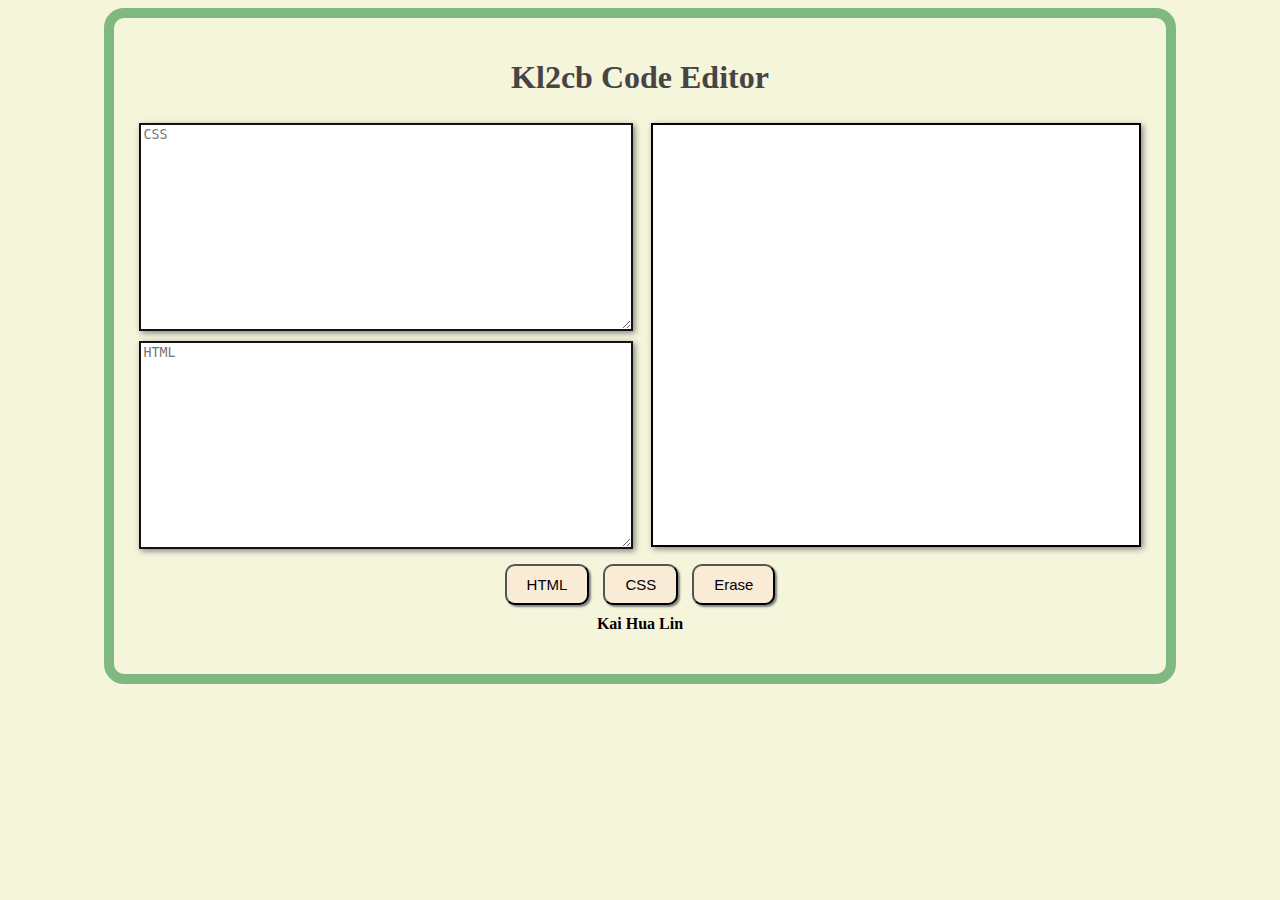
<file: challenge7/Kl2cbCodeEditor.html>
<!--
    Name: Kai Hua Lin
    Pawprint: kl2cb
    Date: 10/13/2019
    Challenge: Web Servers
-->
<!DOCTYPE html>

<html lang="en">
	<head>
		<meta charset="utf-8">
		<title id="nameTitle">Challenge 6: Code Editor</title>
        
        <script src="Kl2cbCodeEditor.js"></script>
        
        <style id="resultCss"></style>
        
		<link rel="stylesheet" type="text/css" href="Kl2cbCodeEditor.css">
	</head>
	<body id="mainBody"> 
        <div id="wrapperDiv" class="clearhack">
            <h1 id="nameH1" ondblclick="changeTitle()">Kl2cb Code Editor</h1>
            <div id="resultDiv">
            </div>
            <div id="cssHtmlDiv">
                <textarea id="cssTextArea" placeholder="CSS" ondblclick="defaultText('css')" onclick="changeColor('css')"></textarea>
                <textarea id="htmlTextArea" placeholder="HTML" ondblclick="defaultText('html')" onclick="changeColor('html')"></textarea>
            </div>
            <div id="buttonDiv">
                <button id="htmlButton" type="button" onclick="loadHtml()">
                    HTML
                </button>
                <button id="cssButton" type="button" onclick="cssClick()">
                    CSS
                </button>
                <button id="eraseButton" type="button" onclick="eraseClick()">
                    Erase
                </button>
            </div>
            <h4 id="headFour"><a id="portfolioLink" href="http://ec2-3-14-151-232.us-east-2.compute.amazonaws.com/">Kai Hua Lin</a></h4>
        </div>
	</body>
</html>
</file>
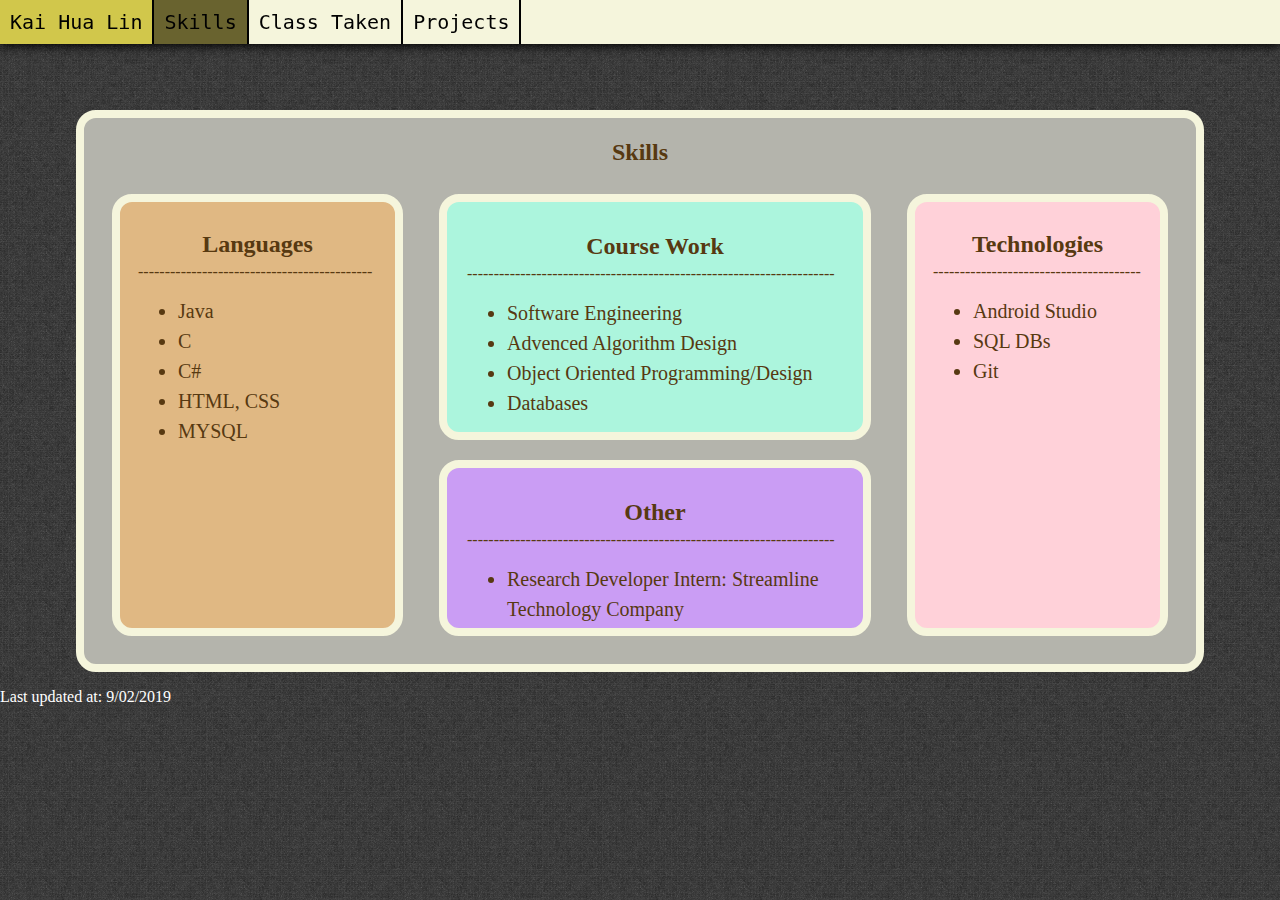
<file: challenge7/Kl2cbColumns.html>
<!--
    Name: Kai Hua Lin
    Pawprint: kl2cb
    Date: 10/13/2019
    Challenge: Web Servers
-->


<!DOCTYPE html>
<html lang=en>
    <head>
        <title>Challenge3: Multi-Column Layout</title>
        <meta charset="utf-8">
        
        <style>
            body {
                background-image:url("image/background.png");
                margin: 0;
            }
            
            H2 {
                text-align: center;
                font-family: fantasy;
            }
            
            #navbar {
                background-color:beige;
                width: 100%;
                position: fixed;
                top: 0;
                z-index: 1;
                box-shadow: 0px 2px 10px black;
            }
            
            #navbar a {
                color: black;
                padding: 10px;
                font-size: 20px;
                font-family:monospace;
                text-decoration: none;
                text-align: center;
                float: left;
                border-right: 2px solid black;
            }
            
            #navbar a:hover {
                background-color: #d1c74b;
            }  
            
            #active {
                background-color: #69632f;
            }
            
            #mainDiv {
                color: #573911;
                background-color: #b4b4ac;
                margin-left: auto;
                margin-right: auto;
                margin-top: 110px;
                width: 1092px;
                border: 8px solid beige;
                border-radius: 20px;
                padding: 10px;
                line-height: 8px;
            }
            
            div ul {
                line-height: 30px;
                font-size: 20px;
            }
            
            .leftRightColumn {
                float: left;
                padding: 18px;
                margin: 18px;
                height: 390px;
                border: 8px solid beige;
                border-radius: 20px;
            }
        
            #leftColumn {
                background-color: #e0b883;
                width: 239px;
                
                position: relative;
                animation-timing-function: ease;
                animation: innerDivMove 5s;
            } 
            
            #rightColumn {
                background-color: #ffd1d9;
                width: 209px;
                
                position: relative;
                animation-timing-function: ease;
                animation: innerDivMove 3s;
            }
            
            #middleColumn {
                float: left;
                width: 432px;
                margin: 18px;
            }
            
            #topRow {
                background-color: #acf5dd;
                width: 376px;
                height: 190px;
                padding: 20px;
                border: 8px solid beige;
                border-radius: 20px;
                margin-bottom: 20px;
                
                position: relative;
                animation-timing-function: ease;
                animation: innerDivMove 4s;
            }
            
            #bottomRow {
                background-color: #ca9df4;
                width: 376px;
                height: 120px;
                padding: 20px;
                border: 8px solid beige;
                border-radius: 20px;
                
                position: relative;
                animation-timing-function: ease;
                animation: innerDivMove 4s;
            }
            
            .clearhack:after {
                content: "";
                display: table;
                clear: both;
            }
            
             #time {
                color: white;
            }
            
            @keyframes innerDivMove {
                from {left: 1200px;}
                to {left: 0px;}
            }
            
        </style>
        
    </head>
    <body>
        <div id="navbar">
            <a href="index.html">Kai Hua Lin</a>
            <a href="Kl2cbColumns.html" id="active">Skills</a>
            <a href="Kl2cbTable.html">Class Taken</a>
            <a href="Kl2cbProjects.html">
                Projects
            </a>
        </div>
        <!-- Main wrapper. This div should wrap all columns, row wrapper, and title header -->
        <div id="mainDiv" class="clearhack">
            <H2>Skills</H2>
            <!-- Left Column -->
            <!-- Put left column physical width calculations here: 
                
                    239px -> content width
                +    36px -> padding left 18 + padding right 18
                +    16px -> border left 8 + border right 8
                +    36px -> margin left 18 + margin right 18
                - - - - - - - - - - - - - - -
                =   327px

            -->
            <div class="leftRightColumn" id="leftColumn">
                <h2>Languages</h2>
                <p>--------------------------------------------</p>
                <ul>
                    <li>Java</li>
                    <li>C</li>
                    <li>C#</li>
                    <li>HTML, CSS</li>
                    <li>MYSQL</li>
                </ul>
            </div>
            
            <!-- Row Wrapper. This div will contain two rows -->
            <!--Put middle column physical width calculations here:

                    432px -> content width
                +    36px -> margin left 18 + margin right 18
                - - - - - - - - - - - - - - - - -
                =   468px

            -->
            <div id="middleColumn">
                <div id="topRow">
                    <H2>Course Work</H2>
                    <p>---------------------------------------------------------------------</p>
                    <ul>
                    <li>Software Engineering</li>
                    <li>Advenced Algorithm Design</li>
                    <li>Object Oriented Programming/Design</li>
                    <li>Databases</li>
                </ul>
                </div>
                
                <div id="bottomRow">
                    <H2>Other</H2>
                    <p>---------------------------------------------------------------------</p>
                    <ul>
                    <li>Research Developer Intern: Streamline Technology Company	</li>
                </ul>
                </div>
            </div>
            
            <!-- Right Column -->
            <!--Put right column physical width calculations here: 

                    1092px -> content width
                -    327px -> left column physical width
                -    468px -> middle column physical width
                - - - - - - - - - - - - - - - - -
                =   297px

            -->
            <div class="leftRightColumn " id="rightColumn">
                <H2>Technologies</H2>
                <p>---------------------------------------</p>
                <ul>
                    <li>Android Studio</li>
                    <li>SQL DBs</li>
                    <li>Git</li>
                </ul>
            </div>
        </div>
        <p id="time">Last updated at: 9/02/2019</p>
    </body>
</html>
</file>
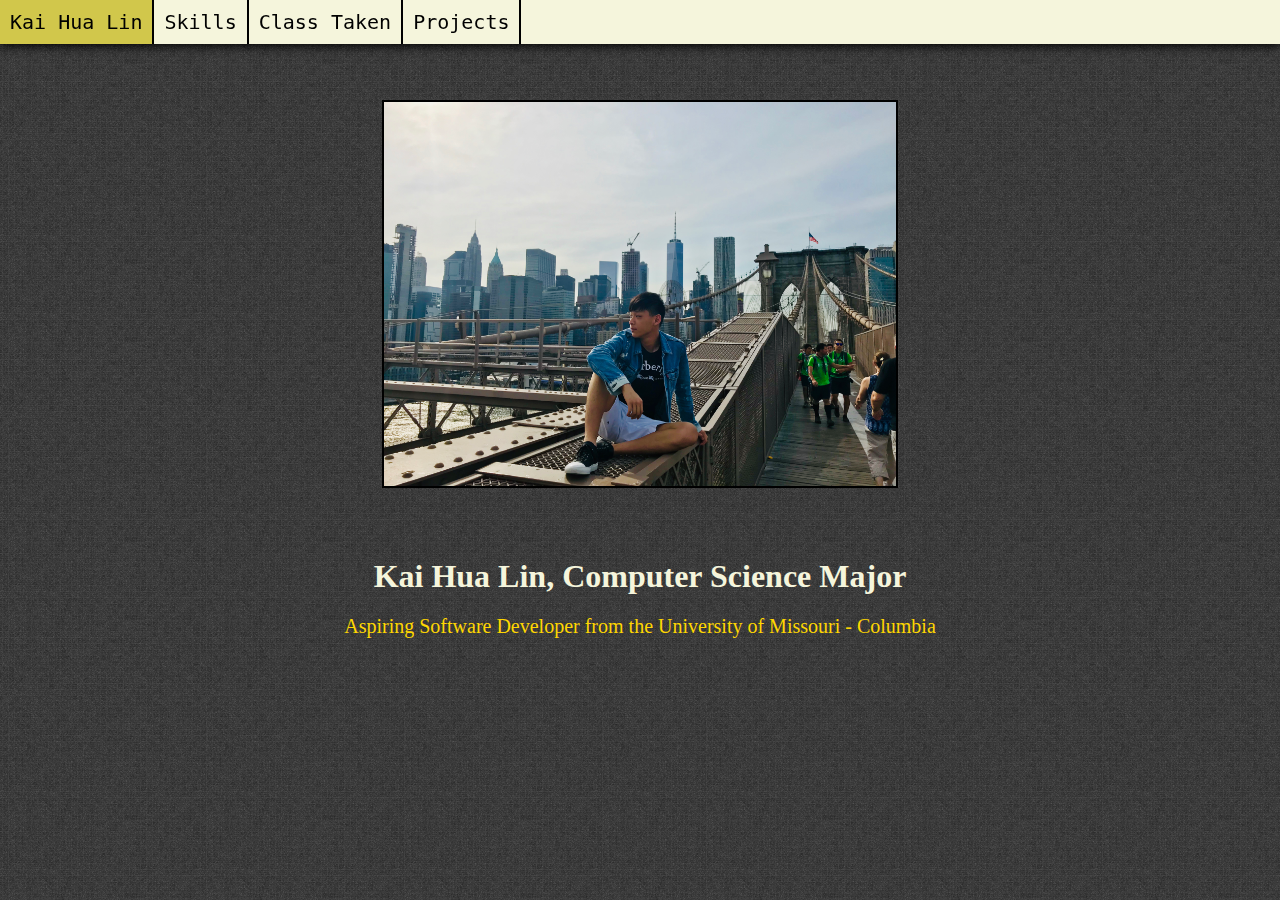
<file: challenge7/Kl2cbPortfolio.html>
<!--
    Name: Kai Hua Lin
    Pawprint: kl2cb
    Date: 10/13/2019
    Challenge: Web Servers
-->

<!DOCTYPE html>
<html lang="en">
    <head>
        <title>Challenge2: Portfolio</title>
        <meta charset="utf-8">
        
        <style>
            body {
                background-image:url("image/background.png");
                margin: 0;
            }
            
            #navbar {
                background-color:beige;
                width: 100%;
                position: fixed;
                top: 0;
                z-index: 1;
                box-shadow: 0px 2px 10px black;
            }
            
            #navbar a {
                color: black;
                padding: 10px;
                font-size: 20px;
                font-family:monospace;
                text-decoration: none;
                text-align: center;
                float: left;
                border-right: 2px solid black;
            }
            
            #navbar a:hover {
                background-color: #d1c74b;
            }
            
            #active {
                background-color: #69632f;
            }

            .image {
                position: relative;
                margin-left: auto;
                margin-right: auto;
                margin-top: 100px;
                margin-bottom: 70px;
                max-width: 40%;
                border: 2px solid;
                display: block;
            }
            
            .paragraph {
                text-align: center;
                font-size: 20px;
                color: gold;
                font-family: fantasy;
            }
            
            h1 {
                position:relative;
                margin-top: 40px;
                margin-bottom: 5px;
                text-align: center;
                color: beige;
            }
            
            
        </style>
        
    </head>
    <body>
        <div id="navbar">
            <a href="Kl2cbPortfolio.html" id="active">Kai Hua Lin</a>
            <a href="Kl2cbColumns.html">Skills</a>
            <a href="Kl2cbTable.html">Class Taken</a>
            <a href="Kl2cbProjects.html">
                Projects
            </a>
        </div>
        <img class="image" src="image/myself.jpg" alt="myslef">
        <h1>Kai Hua Lin, Computer Science Major</h1>
        <p class="paragraph">Aspiring Software Developer from the University of Missouri - Columbia</p>
    </body>
</html>
</file>
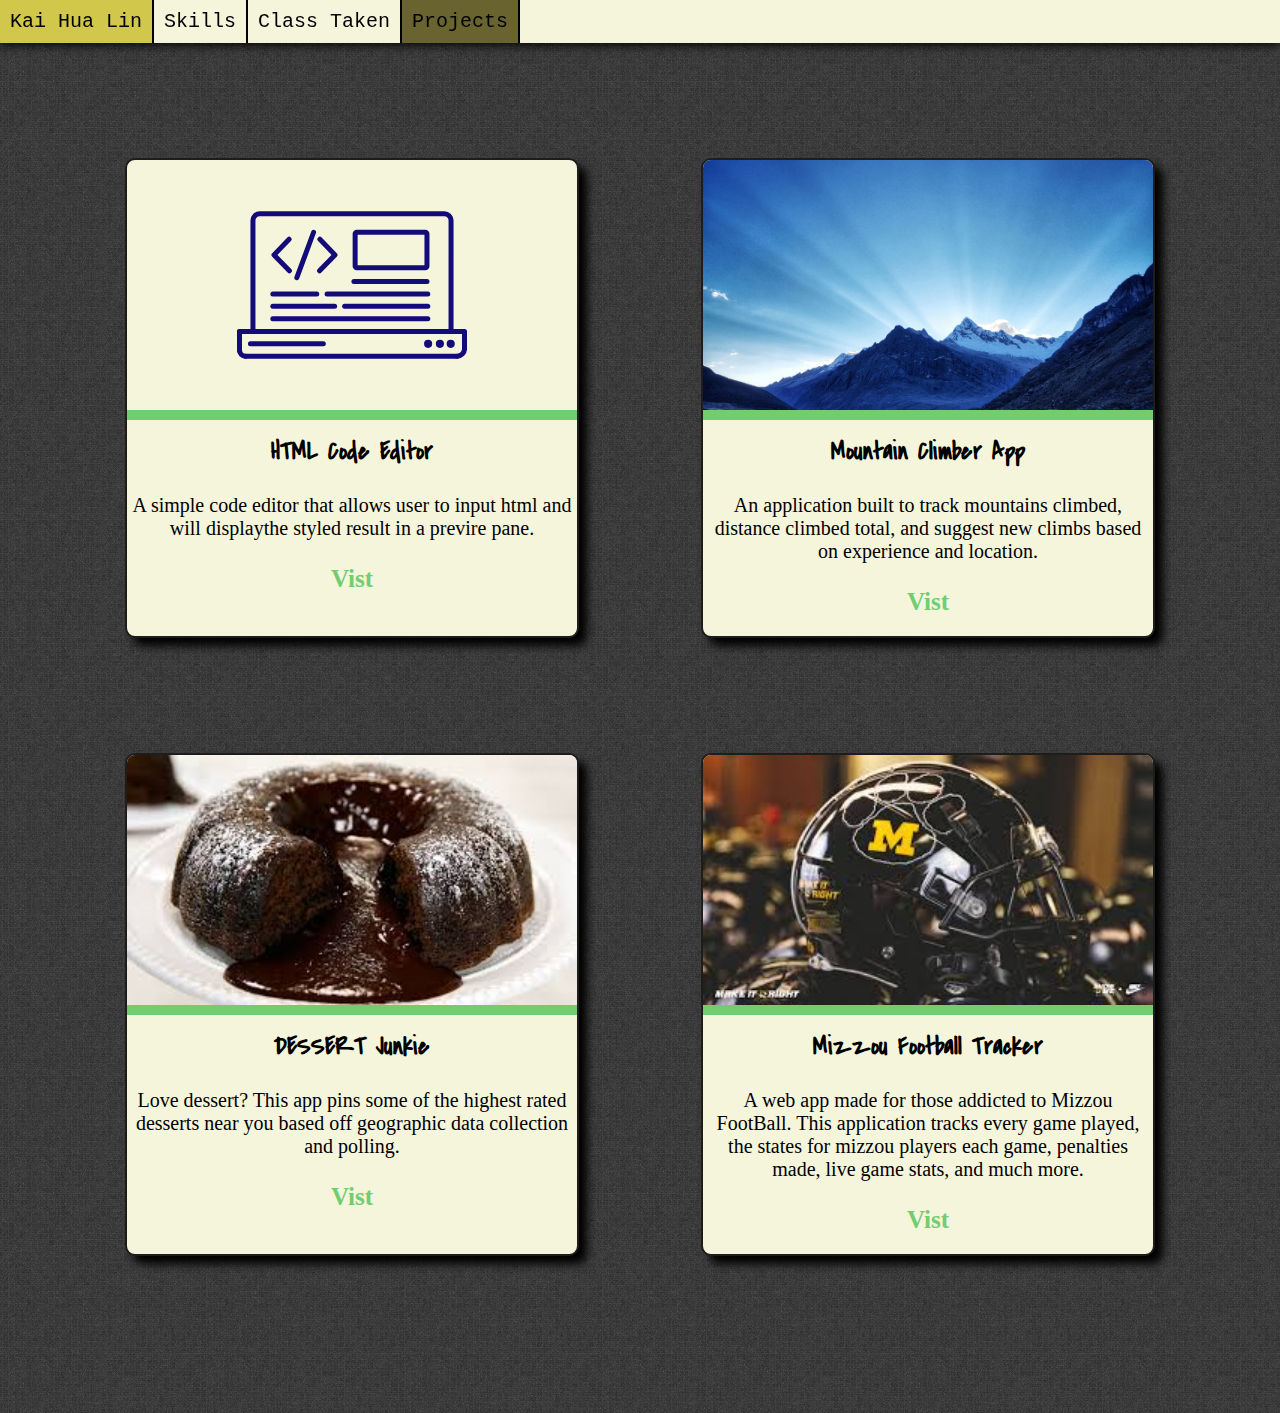
<file: challenge7/Kl2cbProjects.html>
<!--
    Name: Kai Hua Lin
    Pawprint: kl2cb
    Date: 10/13/2019
    Challenge: Web Servers
-->

<!DOCTYPE html>
<html lang="en">
    <head>
        <meta charset="utf-8">
        <title>Challenge5: Projects</title>
        <link rel="stylesheet" type="text/css" href="Kl2cbProjects.css">
    </head>

    <body>
        <div id="navbar">
            <a href="Kl2cbPortfolio.html">Kai Hua Lin</a>
            <a href="Kl2cbColumns.html">Skills</a>
            <a href="Kl2cbTable.html">Class Taken</a>
            <a href="Kl2cbProjects.html" id="active">
                Projects
            </a>
        </div>
        <div id="mainDiv">
            <div class="card">
                <img src="FlexBoxAssets/codeEdit.svg" alt="Code Editor">
                <span>HTML Code Editor</span>
                <p>A simple code editor that allows user to input html and will displaythe styled result in a previre pane.</p>
                <a href="Kl2cbCodeEditor.html" target="_blank">Vist</a>
            </div>
            <div class="card">
                <img src="FlexBoxAssets/mountain.jpg" alt="mountain">
                <span>Mountain Climber App</span>
                <p>An application built to track mountains climbed, distance climbed total, and suggest new climbs based on experience and location.</p>
                <a>Vist</a>
            </div>
        
            <div class="card">
                <img src="FlexBoxAssets/lavaCake.jpg" alt="lavaCake">
                <span>DESSERT Junkie</span>
                <p>Love dessert? This app pins some of the highest rated desserts near you based off geographic data collection and polling.</p>
                <a>Vist</a>
            </div>
        
            <div class="card">
                <img src="FlexBoxAssets/mizzouFootball.jpg" alt="mizzouFootball">
                <span>Mizzou Football Tracker</span>
                <p>A web app made for those addicted to Mizzou FootBall. This application tracks every game played, the states for mizzou players each game, penalties made, live game stats, and much more.</p>
                <a>Vist</a>
            </div>
        </div>
    </body>
</html>
</file>
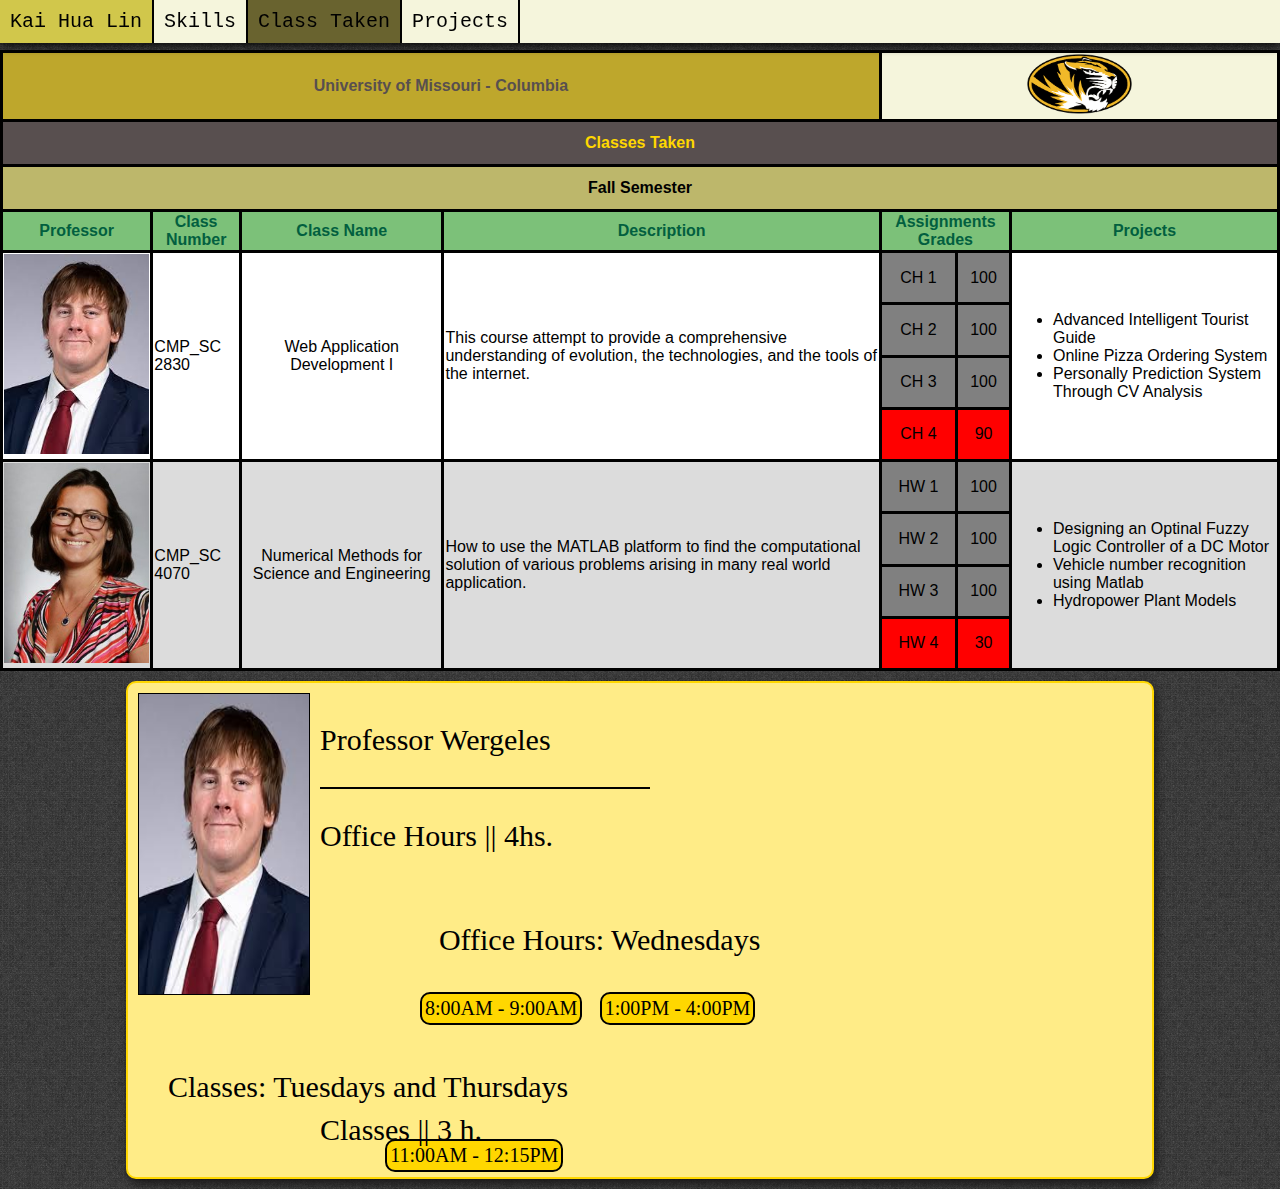
<file: challenge7/Kl2cbTable.html>
<!--
    Name: Kai Hua Lin
    Pawprint: kl2cb
    Date: 10/13/2019
    Challenge: Web Servers
-->

<!DOCTYPE html>
<html lang="en">
    <head>
        <meta charset="utf-8">
        <title>Challenge4: Tables</title>
        <link rel="stylesheet" type="text/css" href="Kl2cbTable.css">
    </head>

    <body>
        <div id="navbar">
            <a href="index.html">Kai Hua Lin</a>
            <a href="Kl2cbColumns.html">Skills</a>
            <a href="Kl2cbTable.html" id="active">Class Taken</a>
            <a href="Kl2cbProjects.html">
                Projects
            </a>
        </div>
        <table id="mainTable">
            <tr>
                <th colspan="4" id="topHeader">University of Missouri - Columbia</th>
                <th colspan="3" id="logoHeader"><img src="resources/mizzou2.png" alt="mizzou"></th>
            </tr>
            
            <tr>
                <th id="secondRowHeader" colspan="7">Classes Taken</th>
            </tr>
            
            <tr>
                <th id="thirdRowHeader" colspan="7">Fall Semester</th>
            </tr>
            
            <tr id="forthRowHeader">
                <th>Professor</th>
                <th>Class Number</th>
                <th>Class Name</th>
                <th>Description</th>
                <th colspan="2">Assignments Grades</th>
                <th>Projects</th>
            </tr>
            
            <tr class="mainOddRow">
                <td rowspan="4"><img src="resources/1.jpg" alt="prof1"></td>
                <td rowspan="4">CMP_SC 2830</td>
                <td rowspan="4">Web Application Development I</td>
                <td rowspan="4">This course attempt to provide a comprehensive understanding of evolution, the technologies, and the tools of the internet.</td>
                <td class="hundredPointCell">CH 1</td>
                <td class="hundredPointCell">100</td>
                <td rowspan="4">
                    <ul class="leftColumn">
                        <li>Advanced Intelligent Tourist Guide</li>
                        <li>Online Pizza Ordering System</li>
                        <li>Personally Prediction System Through CV Analysis</li>
                    </ul>
                </td>
            </tr>
            
            <tr>
                <td class="hundredPointCell">CH 2</td>
                <td class="hundredPointCell">100</td>
            </tr>
            
            <tr>
                <td class="hundredPointCell">CH 3</td>
                <td class="hundredPointCell">100</td>
            </tr>
            
            <tr>
                <td class="nonHundredPointCell">CH 4</td>
                <td class="nonHundredPointCell">90</td>
            </tr>
            
            <tr class="mainEvenRow">
                <td rowspan="4"><img src="resources/2.jpg" alt="prof1"></td>
                <td rowspan="4">CMP_SC 4070</td>
                <td rowspan="4">Numerical Methods for Science and Engineering</td>
                <td rowspan="4">How to use the MATLAB platform to find the computational solution of various problems arising in many real world application.</td>
                <td class="hundredPointCell">HW 1</td>
                <td class="hundredPointCell">100</td>
                <td rowspan="4">
                    <ul class="leftColumn">
                        <li>Designing an Optinal Fuzzy Logic Controller of a DC Motor</li>
                        <li>Vehicle number recognition using Matlab</li>
                        <li>Hydropower Plant Models</li>
                    </ul>
                </td>
            </tr>
            
            <tr>
                <td class="hundredPointCell">HW 2</td>
                <td class="hundredPointCell">100</td>
            </tr>
            
            <tr>
                <td class="hundredPointCell">HW 3</td>
                <td class="hundredPointCell">100</td>
            </tr>
            
            <tr>
                <td class="nonHundredPointCell">HW 4</td>
                <td class="nonHundredPointCell">30</td>
            </tr>
        </table>
    <div id="wrapperDiv" class="clearhack">
        <img src="resources/1.jpg" alt="prof1">
        <div id="infoMiddleDiv">
            <p>Professor Wergeles</p>
            <hr>
            <p>Office Hours || 4hs.</p>
            <p id="classHour">Classes || 3 h.</p>
        </div>
        <div class="infoRightDiv">
            <p>Office Hours: Wednesdays</p>
            <p class="horizontalP">8:00AM - 9:00AM</p>
            <p class="horizontalP">1:00PM - 4:00PM</p>
        </div>
        <div class="infoRightDiv">
            <p>Classes: Tuesdays and Thursdays</p>
             <p class="horizontalP">11:00AM - 12:15PM</p>
        </div>
    </div>
    </body>
</html>
</file>
<file: challenge7/Kl2cbCodeEditor.css>
#mainBody {
    background-color: beige
}

#wrapperDiv {
    margin: auto;
    width: 80%;
    border: 10px solid #7fb97f;
    border-radius: 20px;
    padding: 20px;
}

#nameH1 {
    text-align: center;
    color: #464444;
}

#headFour {
    text-align: center;
    color: #464444;
}

#portfolioLink {
    text-decoration: none;
    color: black;
}

#cssHtmlDiv {
    width: 48%;
    height: 65%
}

#resultDiv {
    background-color: white;
    width: 48%;
    height: 420px;
    margin: 5px;
    border: 2px solid black;
    float: right;
    box-shadow: 2px 2px 6px grey;
    overflow: scroll
}

#cssTextArea,  #htmlTextArea{
    width: 100%;
    height: 200px;
    float: left;
    border: 2px solid #171212;
    margin: 5px;
    box-shadow: 2px 2px 6px grey;
}


#buttonDiv {
    margin: auto;
    margin-top: 5px;
    margin-bottom: 5px;
    width: 100%;
    float: left;
    text-align: center;
}

#htmlButton, #cssButton, #eraseButton {
    margin: 5px;
    font-size: 15px;
    padding: 10px 20px;
    background-color: antiquewhite;
    box-shadow: 2px 2px 2px grey;
    border-radius: 10px;
    
}

#cssTextArea:focus {
    box-shadow: 2px 2px 6px black;
}

#htmlTextArea:focus {
    box-shadow: 2px 2px 6px black;
}

.clearhack:after {
    content: "";
    display: table;
    clear: both;
}
</file>
<file: challenge7/Kl2cbProjects.css>
body {
    background-image:url("image/background.png");
    margin: 0;
}

#navbar {
    background-color:beige;
    width: 100%;
    position: fixed;
    top: 0;
    z-index: 1;
    box-shadow: 0px 2px 10px black;
}
            
#navbar a {
    color: black;
    padding: 10px;
    font-size: 20px;
    font-family:monospace;
    text-decoration: none;
    text-align: center;
    float: left;
    border-right: 2px solid black;
}
            
#navbar a:hover {
    background-color: #d1c74b;
}

#active {
    background-color: #69632f;
}

#mainDiv {
    width: 90%;
    position: relative;
    margin: 100px auto 100px auto;
    
    display: flex;
    flex-wrap:wrap;
}


.card {
    width: 450px;
    background-color: beige;
    border: 2px solid black;
    border-radius: 10px;
    border-color: #1f1c1c;
    position: relative;
    margin: 5% auto 5% auto;
    overflow: hidden;
    box-shadow: 8px 8px 10px black;
}

.card img {
    width: 100%;
    height: 250px;
    border-bottom: 10px solid #70ce70;
}

.card span {
    display: block;
    text-align: center;
    margin-top: 10px;
    margin-bottom: 10px;
    font-size: 25px;
    font-weight: bold;
    font-family: myFont;
}

.card p {
    font-size: 20px;
    text-align: center;
    padding: 5px;
}

.card a {
    text-decoration: none;
    display: block;
    text-align: center;
    font-size: 25px;
    font-weight: bold;
    color: #70ce70;
    margin-bottom: 20px;
}

@font-face {
    font-family: myFont;
    src:url(fonts/CoveredByYourGrace-Regular.ttf);
/*    Reference: https://fonts.google.com/specimen/Covered+By+Your+Grace*/
}
</file>
<file: challenge7/Kl2cbTable.css>
body {
    background-image: url(image/background.png);
    margin: 0;
}

#navbar {
    background-color:beige;
    width: 100%;
    position: fixed;
    top: 0;
    z-index: 1;
    box-shadow: 0px 2px 10px black;
}
            
#navbar a {
    color: black;
    padding: 10px;
    font-size: 20px;
    font-family:monospace;
    text-decoration: none;
    text-align: center;
    float: left;
    border-right: 2px solid black;
}

#navbar a:hover {
    background-color: #d1c74b;
}

#active {
    background-color: #69632f;
}

#mainTable {
    width: 100%;
    margin: auto;
    margin-top: 50px;
    border: 3px solid black;
    border-collapse: collapse;
    font-family: Arial, Helvetica, sans-serif;
}

#mainTable th, #mainTable td {
    border: 3px solid black;
}

#topHeader {
    background-color: #bea72c;
    color: #584f4f;
}

#logoHeader {
    background-color: beige;
}

#secondRowHeader {
    background-color: #584f4f;
    color: gold;
    height: 40px;
}

#thirdRowHeader {
    background-color: darkkhaki;
    height: 40px;
}

#forthRowHeader {
    background-color: #7cc179;
    color: #025f3f;
}

.mainOddRow {
    background-color: white;
}

.mainEvenRow {
    background-color: gainsboro;
}

#mainTable td:nth-child(2n+1){
    text-align: center;
}
            
#logoHeader img {
    height: 60px;
}

tr img {
    height: 200px;
}

.hundredPointCell {
    text-align: center;
    background-color: gray;
}

.nonHundredPointCell {
    background-color: red;
    text-align: center;
}

.leftColumn {
    text-align: left;
}



#wrapperDiv {
    background-color: #ffec87;
    margin: auto;
    width: 80%;
    box-shadow: 2px 5px 10px #1a1919;
    border: 2px solid gold;
    margin-top: 10px;
    margin-bottom: 10px;
    border-radius: 10px;
    position: relative;
}

div img {
    height: 300px;
    width: 170px;
    border: 1px solid black;
    margin: 10px;
    float: left;
}

#infoMiddleDiv {
    width: 40%;
    float: left;
    font-family: fantasy;
    margin-top: 10px;
    text-align: left;
    font-size: 30px;
}

hr {
    width: 80%;
    border: 1px solid black;
    margin: 0px;
}

#classHour {
    position: absolute;
    bottom: 0;
}

.infoRightDiv {
    margin-top: 10px;
    width: 43%;
    float: left;
    font-family: fantasy;
    font-size: 30px;
    text-align: right;
}

.horizontalP {
    background-color: gold;
    display: inline-block;
    font-size: 20px;
    margin: 5px;
    border: 2px solid black;
    padding: 3px;
    border-radius: 10px;
}

.clearhack:after {
    content: "";
    display: table;
    clear: both;
}
</file>
